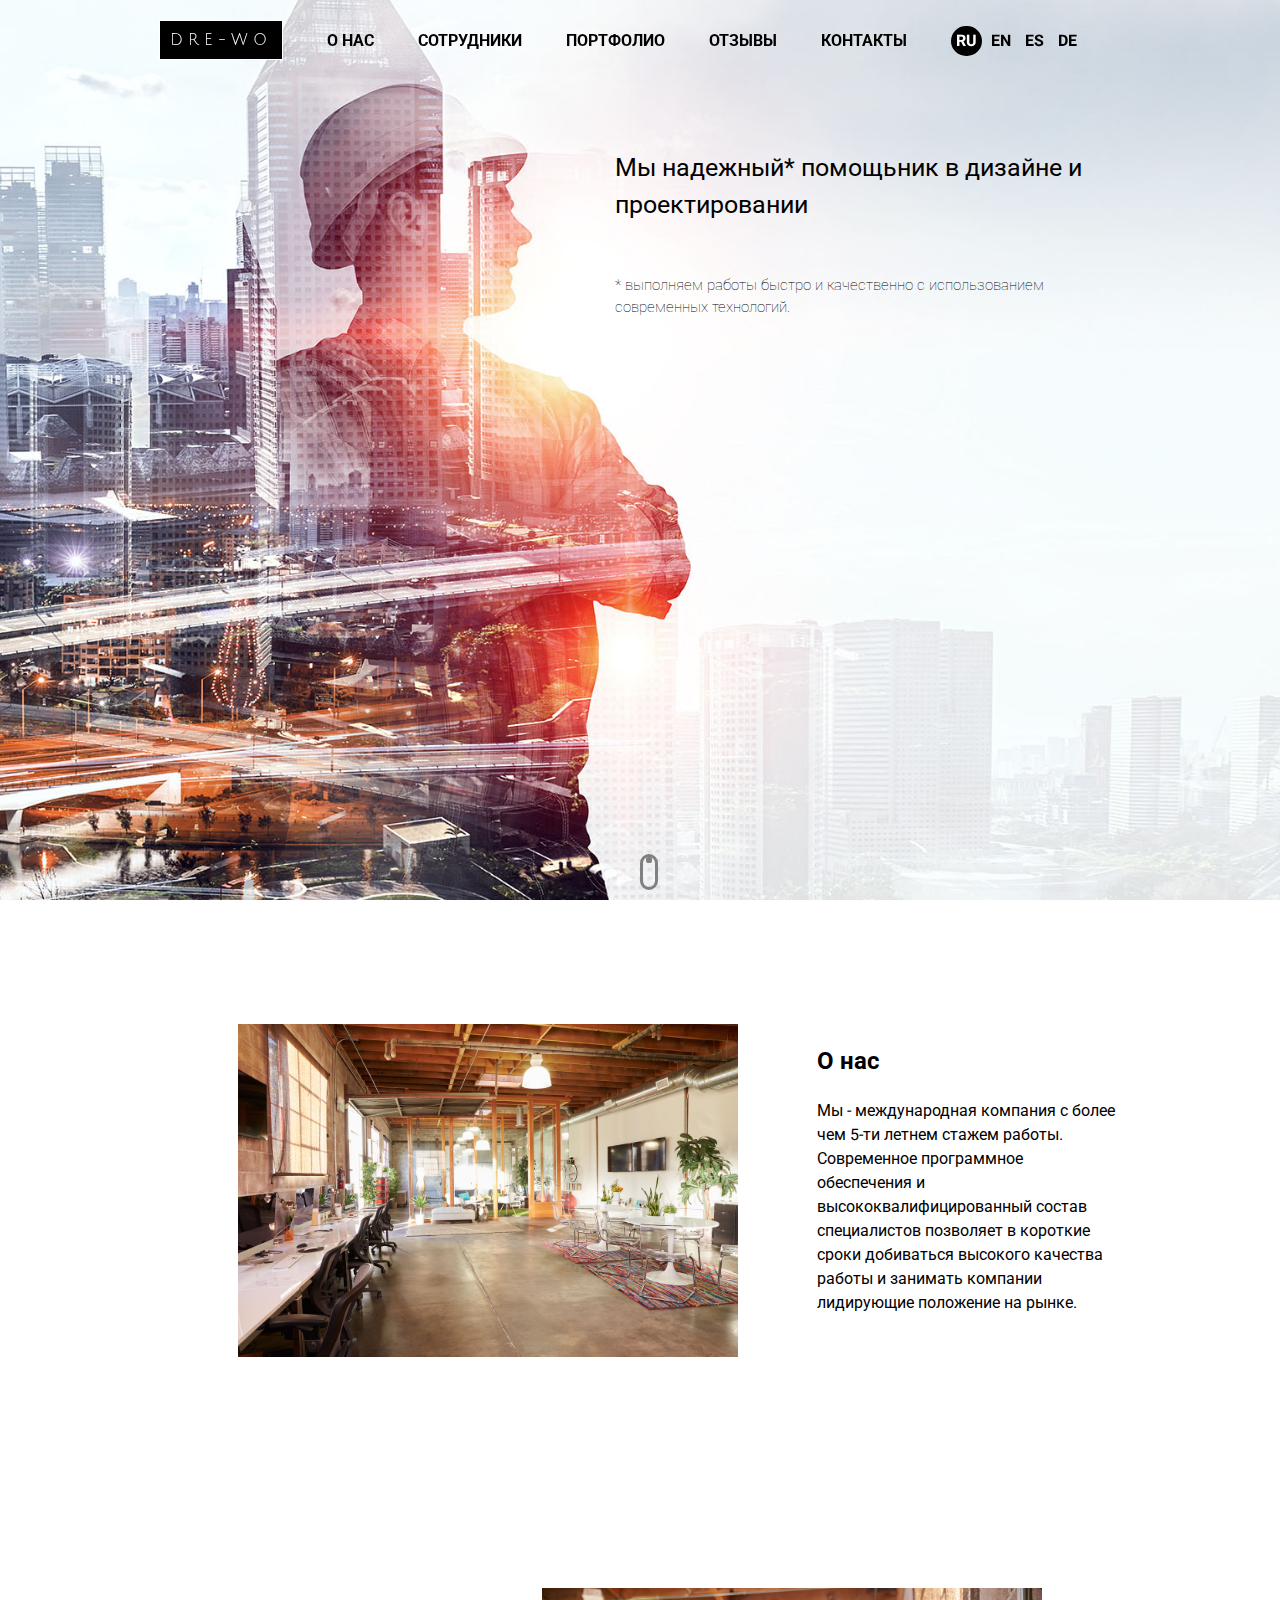
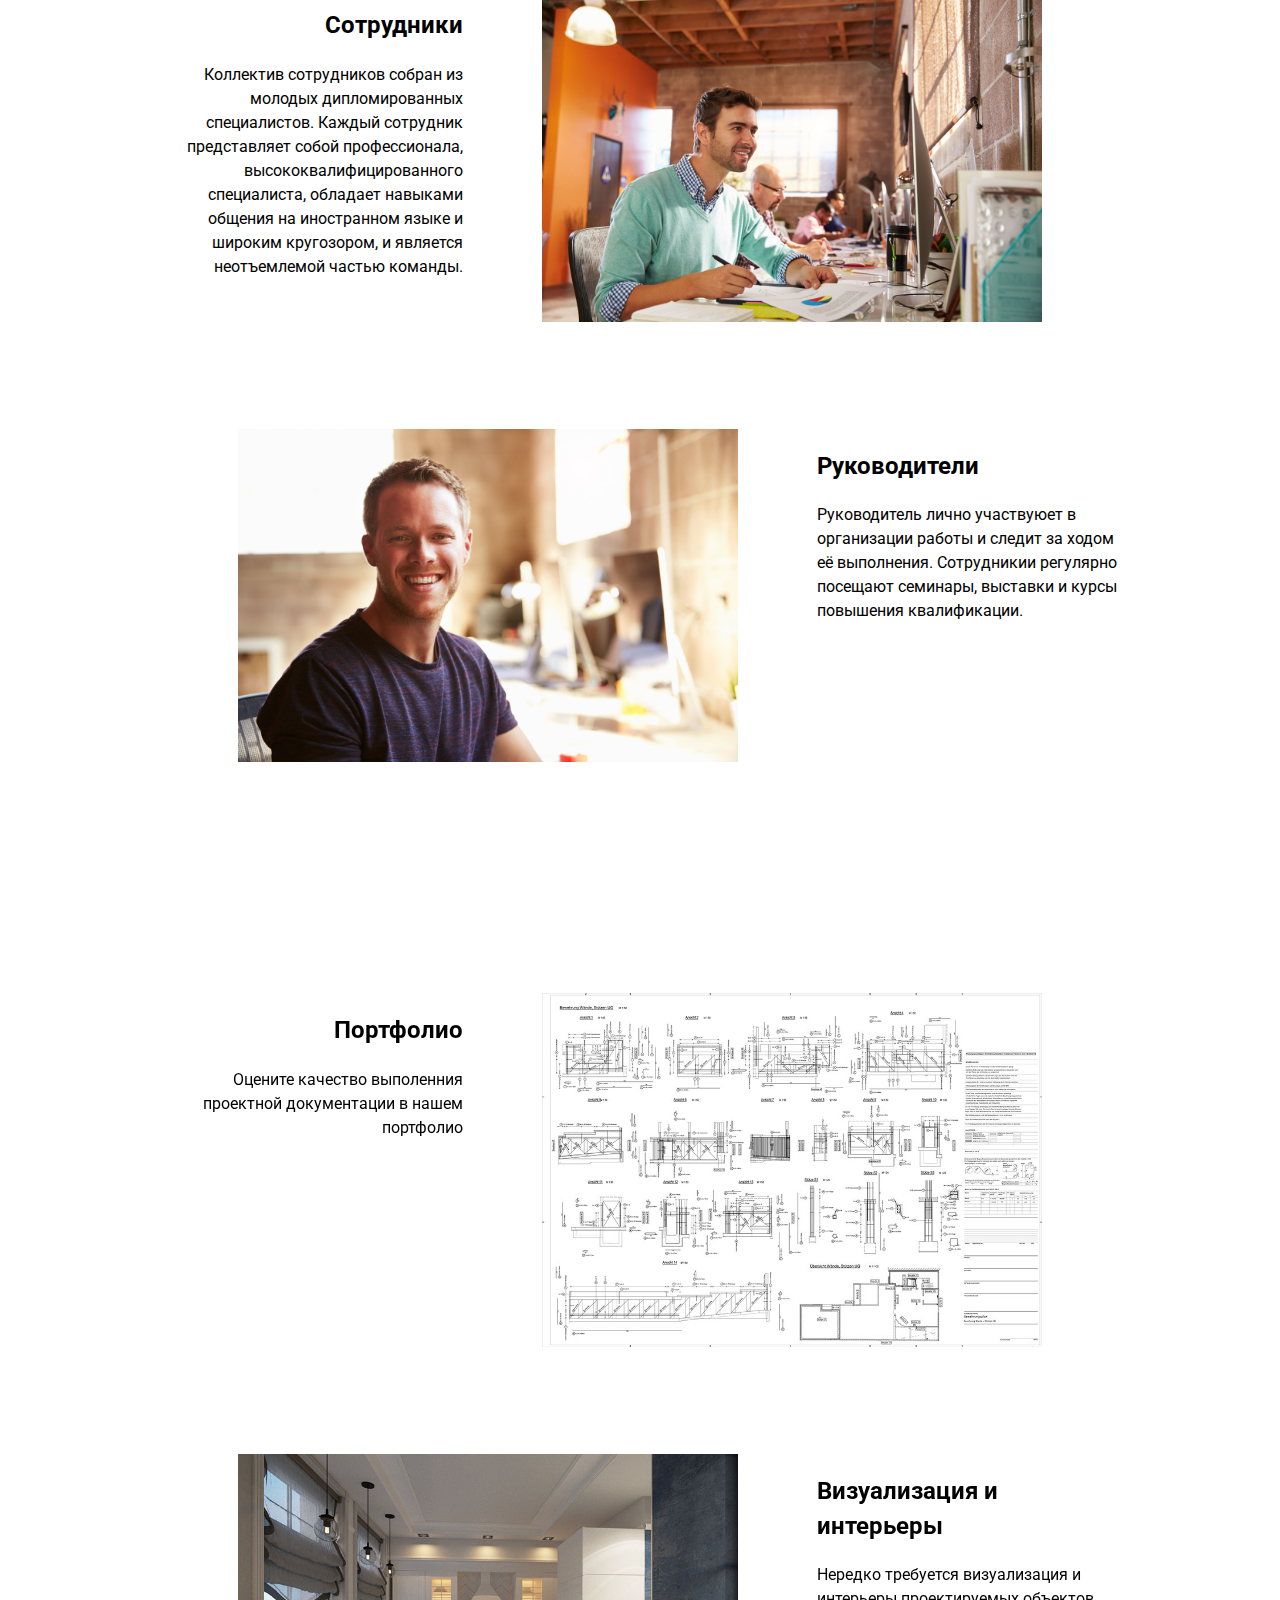
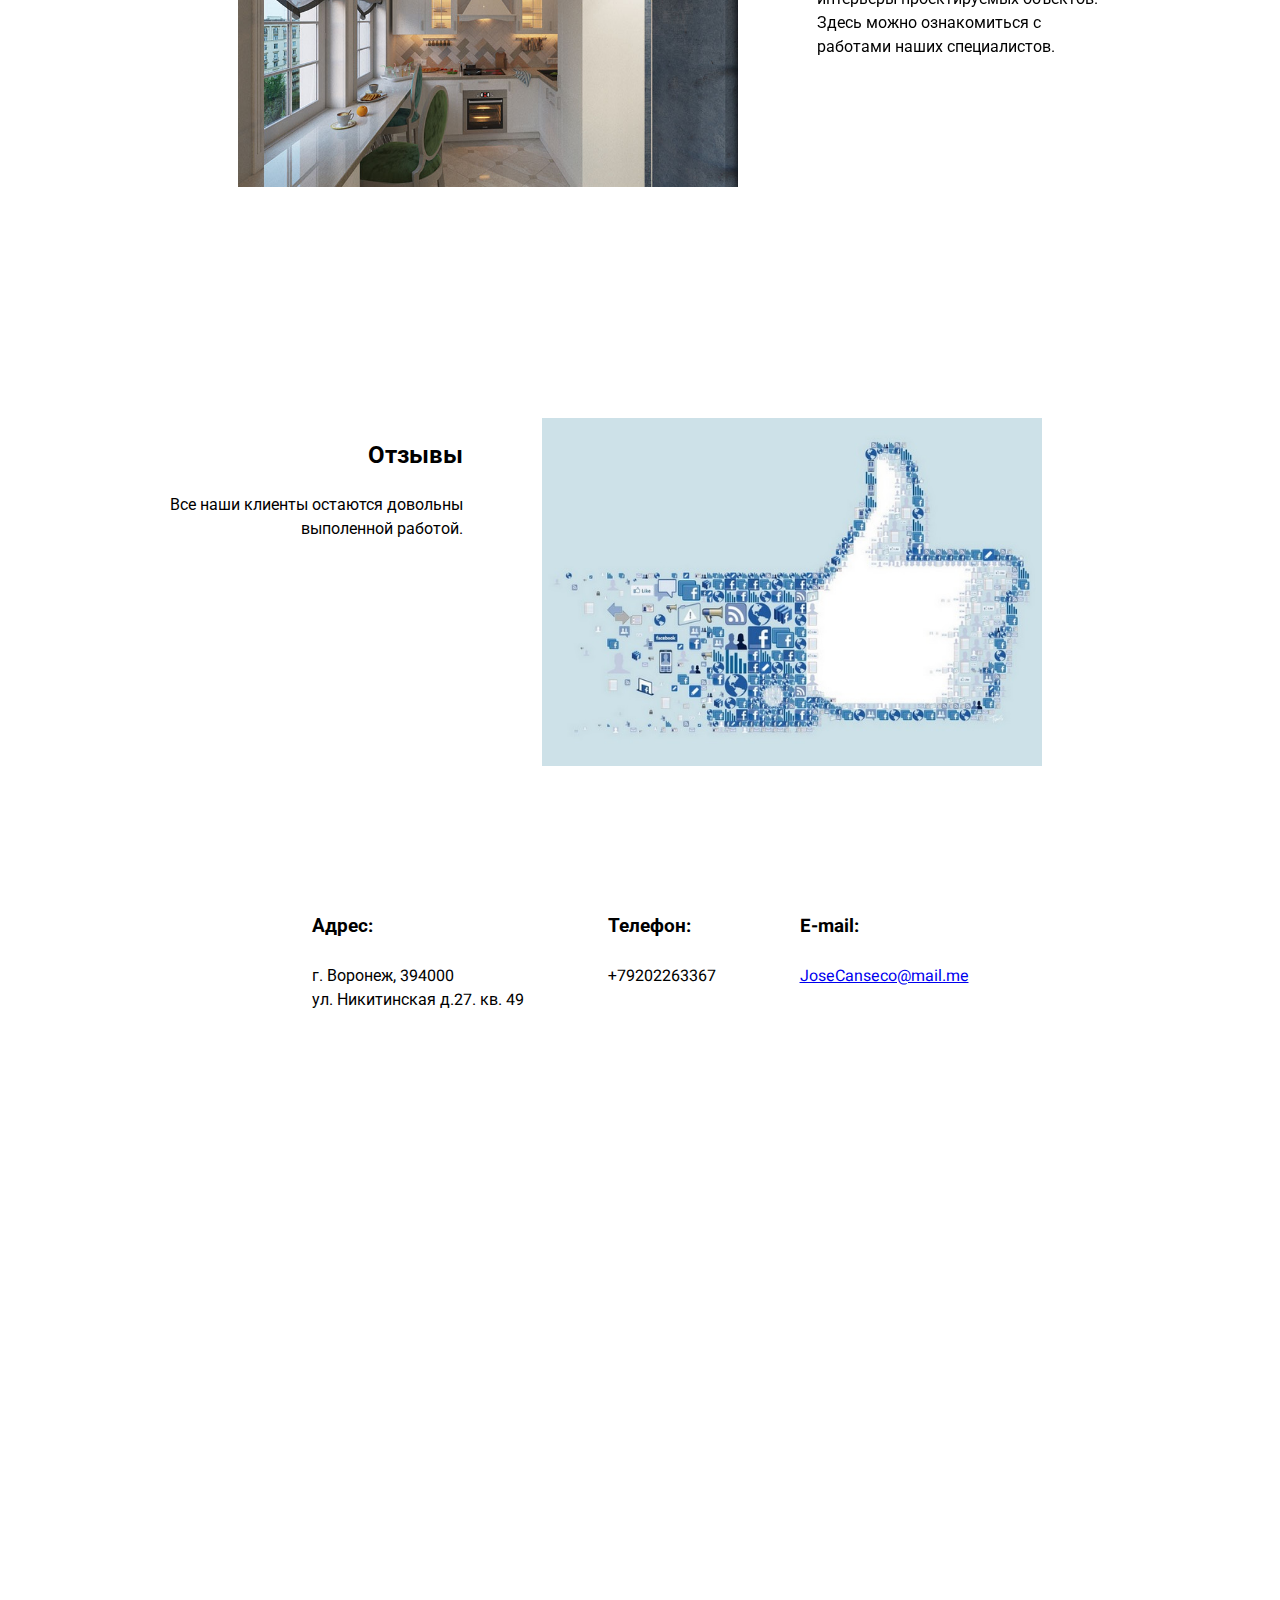
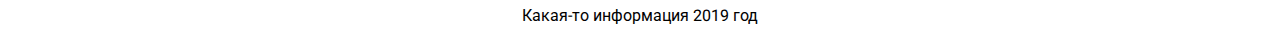
<file: index.html>
<!DOCTYPE html>
<html>

	<head>
		<meta charset="utf-8">
		<meta name="viewport" content="width=device-width, initial-scale=1">
    <link rel="stylesheet" type="text/css" href="css/style.css">
		<link href="https://fonts.googleapis.com/css?family=Julius+Sans+One" rel="stylesheet">
    <link href="https://fonts.googleapis.com/css?family=Heebo" rel="stylesheet">
    <link href="https://fonts.googleapis.com/css?family=Roboto" rel="stylesheet">
		<link rel="icon" href="img/favicon.ico" type="image/x-icon">
    <script type="text/javascript" src="http://code.jquery.com/jquery-2.1.1.min.js"></script>
    <title>Dre-wo Drawing</title>
	</head>

	<body>
		<div class="scrollElement">
			<div class="circle"></div>
		</div>
		<header class="main-header">
      <div class="main-nav">
        <a href="index.html"><div class="main logo">Dre-wo</div></a>
        <div class="main menu">
          <div><a href="#about">О нас</a></div>
          <div><a href="#staff">Сотрудники</a></div>
          <div><a href="portfolio.html">Портфолио</a></div>
          <div><a href="#comments">Отзывы</a></div>
          <div><a href="#contacts">Контакты</a></div>
					<div class="lang">
            <div class="activeLinkLang">RU</div>
            <a href=""><div>EN</div></a>
            <a href=""><div>ES</div></a>
            <a href=""><div>DE</div></a>
          </div>
        </div>
      </div>
      <div class="main-texts">
        <div class="main-text1">
          Мы надежный<span class="frase">*</span> помощьник в дизайне и проектировании
        </div>
        <div class="main-text2">
					* выполняем работы быстро и качественно с использованием современных технологий.
        </div>
      </div>
		</header>
    <div class="content">
      <div id="about">&nbsp;</div>
      <div class="container1">
        <div class="left2">
					<img src="img/about50.jpg" class="preview" width="500px">
			  </div>
        <div class="right2">
					<h2>О нас</h2>
					Мы - международная компания с более чем 5-ти летнем стажем работы.
					Современное программное обеспечения и высококвалифицированный
					состав специалистов позволяет в короткие сроки добиваться высокого
					качества работы и занимать компании лидирующие положение на
					рынке.
				</div>
      </div>
      <div id="staff">&nbsp;</div>
      <div class="container1">
        <div class="left1">
					<h2>Сотрудники</h2>
					Коллектив сотрудников собран из молодых дипломированных специалистов.
					Каждый сотрудник представляет собой профессионала, высококвалифицированного
					специалиста, обладает навыками общения на иностранном языке и широким
					кругозором, и является неотъемлемой частью команды.
        </div>
        <div class="right1">
					<img src="img/staff50.jpg" class="preview" width="500px">
        </div>
      </div>
			<div class="container1">
				<div class="left2">
					<img src="img/chief50.jpg" class="preview" width="500px">
				</div>
				<div class="right2">
					<h2>Руководители</h2>
					Руководитель лично участвуюет в организации работы и следит за ходом её
					выполнения.	Сотрудникии регулярно посещают семинары, выставки и курсы
					повышения квалификации.
				</div>
			</div>
      <div id="portfolio">&nbsp;</div>
			<div class="portfolio">
				<div class="container1">
	        <div class="left1">
						<h2>Портфолио</h2>
						Оцените качество выполенния проектной документации в нашем портфолио
					</div>
	        <div class="right1"><a href="portfolio.html#draw">
						<img src="img/port/L/icon/14.jpg" class="preview" width="500px"></a>
					</div>
	      </div>
				<!--<div class="portfolio3"><img src="img/port/L/14.jpg" class="preview" width="500px"></div>-->
	      <div class="container1">
	        <div class="left2">
						<a href="portfolio.html#visual">
						<img src="img/port/Vis/icon/k19.jpg" class="preview" width="500px"></a>
					</div>
	        <div class="right2">
						<h2>Визуализация и интерьеры</h2>
						Нередко требуется визуализация и интерьеры проектируемых объектов.
						Здесь можно ознакомиться с работами наших специалистов.
					</div>
	      </div>
			</div>
      <div id="comments">&nbsp;</div>
      <div class="container1">
        <div class="left1">
					<h2>Отзывы</h2>
					Все наши клиенты остаются довольны выполенной работой.
          </div>
        <div class="right1">
					<img src="img/comments.jpg" class="preview" width="500px">
        </div>
      </div>
      <div id="contacts">&nbsp;</div>
      <div class="container2">
        <div class="contact adress"><h3>Адрес:</h3><br>г. Воронеж, 394000<br>ул. Никитинская д.27. кв. 49</div>
        <div class="contact phone"><h3>Телефон:</h3><br>+79202263367</div>
        <div class="contact email"><h3>E-mail:</h3><br><a href=<a href="mailto:joe@example.com?subject=feedback">JoseCanseco@mail.me</a></div>
      </div>
      <div class="container3">
				<!--
				<div class="map">
          <iframe src="https://yandex.ru/map-widget/v1/?um=constructor%3Aac0b6fe4969d45d59cfc1cc48b626e0ad39aab8f227dcdf92b50b3713b958b5f&amp;source=constructor" width="90%" height="450" frameborder="0"></iframe>
        </div>
				-->
        <div class="map">
          <iframe src="https://www.google.com/maps/embed?pb=!1m18!1m12!1m3!1d874.9312343706723!2d39.196397851448985!3d51.66570901523742!2m3!1f0!2f0!3f0!3m2!1i1024!2i768!4f13.1!3m3!1m2!1s0x413b2efbac36310b%3A0xac7bfa6253775a4e!2sNikitinskaya+Ulitsa%2C+27%2C+Voronez%2C+Voronezhskaya+oblast&#39;%2C+Rusia%2C+394030!5e0!3m2!1ses!2ses!4v1548045948205" width="90%" height="450" frameborder="0" style="border:0" allowfullscreen></iframe>
        </div>
      </div>
    </div>
    <footer>
        Какая-то информация 2019 год
    </footer>
	</body>
	<script>
		$(window).scroll(function(){
	    if ($(window).scrollTop() > 0) {
	        $('.scrollElement').addClass('scroll');
	        $('.main-nav').addClass('scroll');
	    }
	    else {
	        $('.scrollElement').removeClass('scroll')
	        $('.main-nav').removeClass('scroll')
	    }
		});
	</script>
</html>
</file>
<file: css/style.css>
/*@viewport{
  width: device-width;
  min-width: 100vmax;
  min-height: 50vh;
}*/
/*@media screen and (max-width: 1280px) { div {width: 1200px;} }*/
@media screen and (max-width: 520px) {
  body{
    min-width: device-width;
  }
  .scrollElement{display: none;}
  .img-port{
    display: block;
    width: inherit;
  }
  .img-port img{
    width: inherit;
  }
}
body{
  font-family: 'Heebo','Roboto','Tahoma', sans-serif;
  margin: 0px;
  padding: 0px;
  text-align: center;
}
.lang{
  display: inline-block
}
.main-header{
  margin-right: 0px;
  padding: 0px;
  background-image: url("../img/main50.jpg");
  background-repeat: no-repeat;
  background-position: center;
  background-size: cover;
  min-height: 100vh;
}
.main-header.portfolio{
  background-image: none;
  min-height: 200px;
}
.content.portfolio{
  margin-top: 100px;
  text-align: center;
  /*min-width: 100vmax;*/
}
.img-port{
  display: inline-block;
  vertical-align: middle;
}
.img-port img {
  max-width: 24vmax;
}
.main-nav{
  position: fixed;
  margin: auto;
  padding-top: 20px;
  width: 100%;
  background-color: none;
  opacity: 1;
  text-transform: uppercase;
  z-index: 100;
  -moz-transition: all 0.5s ease-out;
  -o-transition: all 0.5s ease-out;
  -webkit-transition: all 0.5s ease-out;
}
.main-texts{
  width: 500px;
  margin: auto;
  padding-top: 50px;
}
.main-texts.portfolio{
  width: 80%;
  margin: auto;
  padding-top: 50px;
}
.main {
  display: inline-block;
  /*vertical-align: middle;*/
  padding: 0px 20px;
}
.menu div{
  display: inline-block;
  vertical-align: middle;
  padding: 3px 20px 3px 20px;
}
a:visited{
  color: black;
  text-decoration: none;
}
.main-texts.portfolio a {
  text-decoration: none;
  font-style: italic;
  color: black;
}
.menu a{
  text-decoration: none;
  font-weight: bold;
  color: black;
}
.menu a:hover{
  text-decoration: underline;
}
.lang div{
  display: inline-block;
  vertical-align: middle;
  padding: 3px 5px 3px 5px;
}
.lang div:hover{
  border-radius: 15px;
  font-weight: bold;
  background-color: black;
  color: white;
  text-decoration: none;
}
.lang a:hover{
  text-decoration: none;
  color: white;
}
.lang .activeLinkLang:hover{
  border-radius: 15px;
  font-weight: bold;
  background-color: white;
  color: black;
}
.activeLink{
  border: 1px solid black;
  font-weight: bold;
}
.activeLinkLang{
  border-radius: 15px;
  font-weight: bold;
  background-color: black;
  color: white;
}
.logo{
  /*background-image: url("../img/logo03.png");
  background-repeat: no-repeat;
  background-position: center;
  background-size: cover;
  width: 80px;
  height: 90px;*/
  font-family: 'Julius Sans One';
  letter-spacing: 5px;
  padding: 10px;
  margin-bottom: 10px;
  background-color: black;
  border: 1px solid white;
  color: white;
  font-weight: lighter;
  -moz-transition: all 1s ease-out;
  -o-transition: all 1s ease-out;
  -webkit-transition: all 1s ease-out;
}
.main-nav a:hover .logo{
  color: black;
  background-color: none;
  background: none;
  border: 1px solid black;
}
/*@keyframes button-animation{
    0%{
        color: white;
        background-color: black;
        border: 1px solid white;
    }
   50%{
        color: black;
        background-color: white;
        border: 1px solid black;
    }
    100%{
        color: white;
        background-color: black;
        border: 1px solid white;
      }
}*/
.main-text1{
  display: block;
  margin-left: 45%;
  text-transform: none;
  width: 500px;
  padding-top:100px;
  text-align: left;
  color: black;
  font-size: 25px;
}
.main-text1.portfolio{
  margin-left: 10%;
  min-width: 700px;
}
.main-text2{
  display: block;
  margin-left: 45%;
  text-transform: none;
  width: 450px;
  padding-top: 50px;
  text-align: left;
  color: black;
  font-size: 15px;
  font-weight: lighter;
}
.main-text2.portfolio{
  margin-left: 10%;
}
.container1{
  padding: 0;
  margin: 100px auto;
  width: 1000px;
}
.left1{
  margin-top: 0;
  padding-top: 0;
  display: inline-block;
  height: 100%;
  width: 30%;
  vertical-align: top;
  text-align: right;
}
.left2{
  display: inline-block;
  width: 65%;
}
.right1{
  display: inline-block;
  width: 65%;
}
.right2{
  margin-top: 0;
  padding-top: 0;
  display: inline-block;
  height: 100%;
  width: 30%;
  vertical-align: top;
  text-align: left;
}
.preview{
  -moz-transition: all 1s ease-out;
  -o-transition: all 1s ease-out;
  -webkit-transition: all 1s ease-out;
}
.preview:hover{
  -webkit-transform: scale(1.1);
  -moz-transform: scale(1.1);
  -o-transform: scale(1.1);
}
.preview2{
  -moz-transition: all 1s ease-out;
  -o-transition: all 1s ease-out;
  -webkit-transition: all 1s ease-out;
}
.preview2:hover{
  /*animation: preview2-animation 1.1s linear 1;*/
  -webkit-transform: matrix(1.1, 0, 0, 1.1, 0, 0);
  -moz-transform: matrix(1.1, 0, 0, 1.1, 0, 0);
  -o-transform: matrix(1.1, 0, 0, 1.1, 0, 0);
  /*-webkit-transform: skewX(10deg);
  -moz-transform: skewX(10deg);
  -o-transform: skewX(10deg);*/
}
/*@keyframes preview2-animation{
    0%{
      -webkit-transform: scale(1);
      -moz-transform: scale(1);
      -o-transform: scale(1);
      -webkit-transform: skewY(0deg);
      -moz-transform: skewY(0deg);
      -o-transform: skewY(0deg);
    }
   50%{
     -webkit-transform: scale(1.1);
     -moz-transform: scale(1.1);
     -o-transform: scale(1.1);
     -webkit-transform: skewY(10deg);
     -moz-transform: skewY(10deg);
     -o-transform: skewY(10deg);
    }
    100%{
      -webkit-transform: scale(1);
      -moz-transform: scale(1);
      -o-transform: scale(1);
      -webkit-transform: skewY(0deg);
      -moz-transform: skewY(0deg);
      -o-transform: skewY(0deg);
      }
}*/
.contact{
  display: inline-block;
  text-align: left;
  padding: 15px 40px;
  vertical-align: top;
}
.container2 h3{
  padding: 0px;
  margin: 0px;
}
.container3{
  width: inherit;
  margin: auto;
  padding: 50px 0px;
}
.map{
  display: inline-block;
  width: 45%;
}
footer{
  padding: 20px;
}
.circle{
  display: block;
  position: absolute;
  margin: auto;
  padding: 0px;
  top: 0px;
  left: 3px;
  height: 2px;
  width: 2px;
  border: 2px solid gray;
  background-color: gray;
  border-radius: 2px;
  animation: scroll-animation 1.1s linear infinite;
}
.scrollElement{
  position: fixed;
  display: block;
  bottom: 10px;
  left: 50%;
  height: 30px;
  width: 12px;
  border: 3px solid gray;
  border-radius: 30px;
}
@keyframes scroll-animation{
    0%{
        top: 0px;
        opacity: 1;
    }
    100%{
        top: 30px;
        opacity: 0.4;
    }
}
.scrollElement.scroll{
  display: none;
}
.main-nav.scroll{
  background-color: white;
  opacity: 0.95;
}
.portfolio{
  position: relative;
}
.portfolio3{
  position: absolute;
  left: 40%;
  top: 30%;
  z-index: 50;
}
</file>
